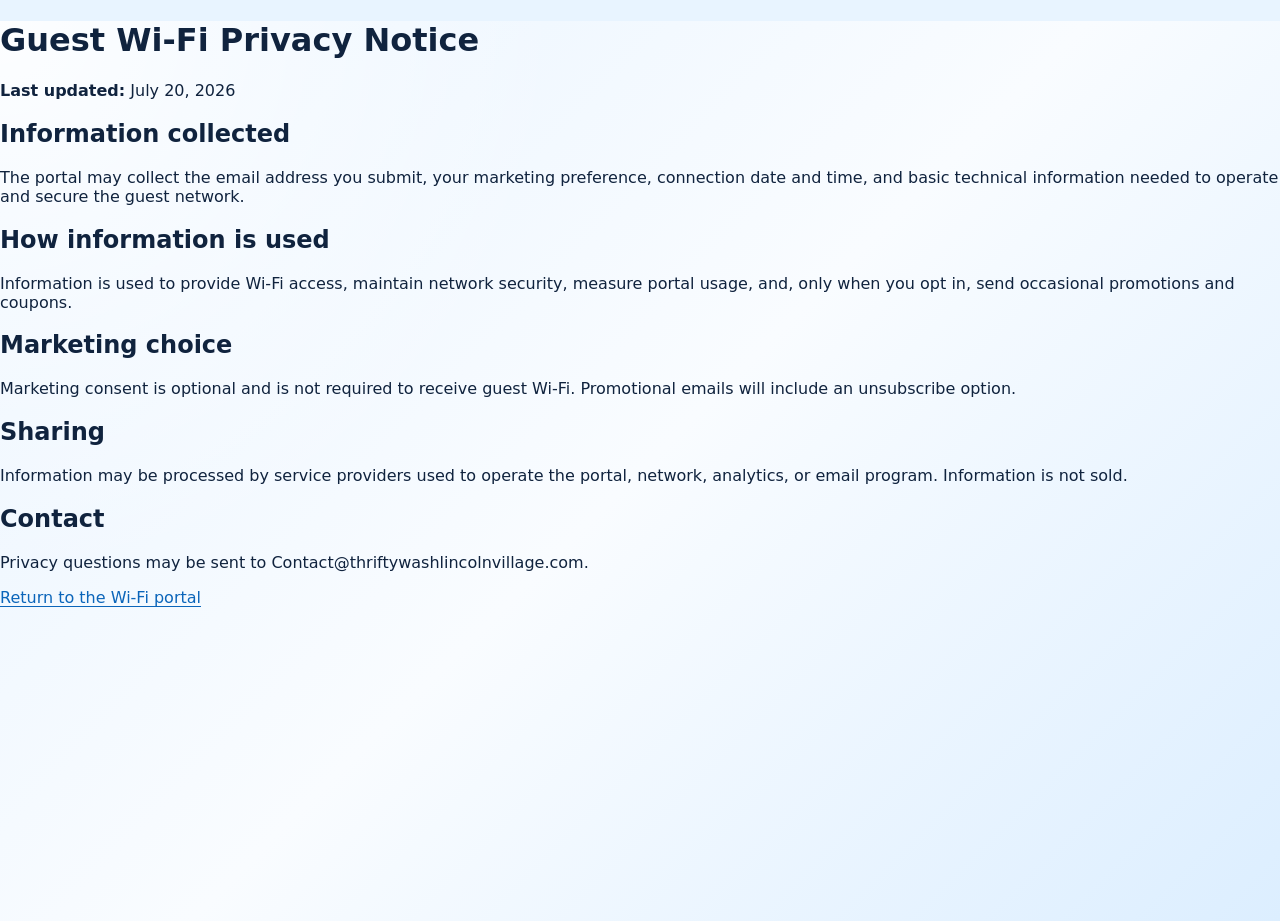
<file: privacy.html>
<!DOCTYPE html>
<html lang="en">
<head>
  <meta charset="UTF-8">
  <meta name="viewport" content="width=device-width, initial-scale=1.0">
  <title>Privacy | Lincoln Village Thrifty Wash</title>
  <link rel="stylesheet" href="styles.css">
</head>
<body>
  <main class="legal-page">
    <h1>Guest Wi-Fi Privacy Notice</h1>
    <p><strong>Last updated:</strong> July 20, 2026</p>
    <h2>Information collected</h2>
    <p>The portal may collect the email address you submit, your marketing preference, connection date and time, and basic technical information needed to operate and secure the guest network.</p>
    <h2>How information is used</h2>
    <p>Information is used to provide Wi-Fi access, maintain network security, measure portal usage, and, only when you opt in, send occasional promotions and coupons.</p>
    <h2>Marketing choice</h2>
    <p>Marketing consent is optional and is not required to receive guest Wi-Fi. Promotional emails will include an unsubscribe option.</p>
    <h2>Sharing</h2>
    <p>Information may be processed by service providers used to operate the portal, network, analytics, or email program. Information is not sold.</p>
    <h2>Contact</h2>
    <p>Privacy questions may be sent to Contact@thriftywashlincolnvillage.com.</p>
    <p><a href="index.html">Return to the Wi-Fi portal</a></p>
  </main>
</body>
</html>
</file>
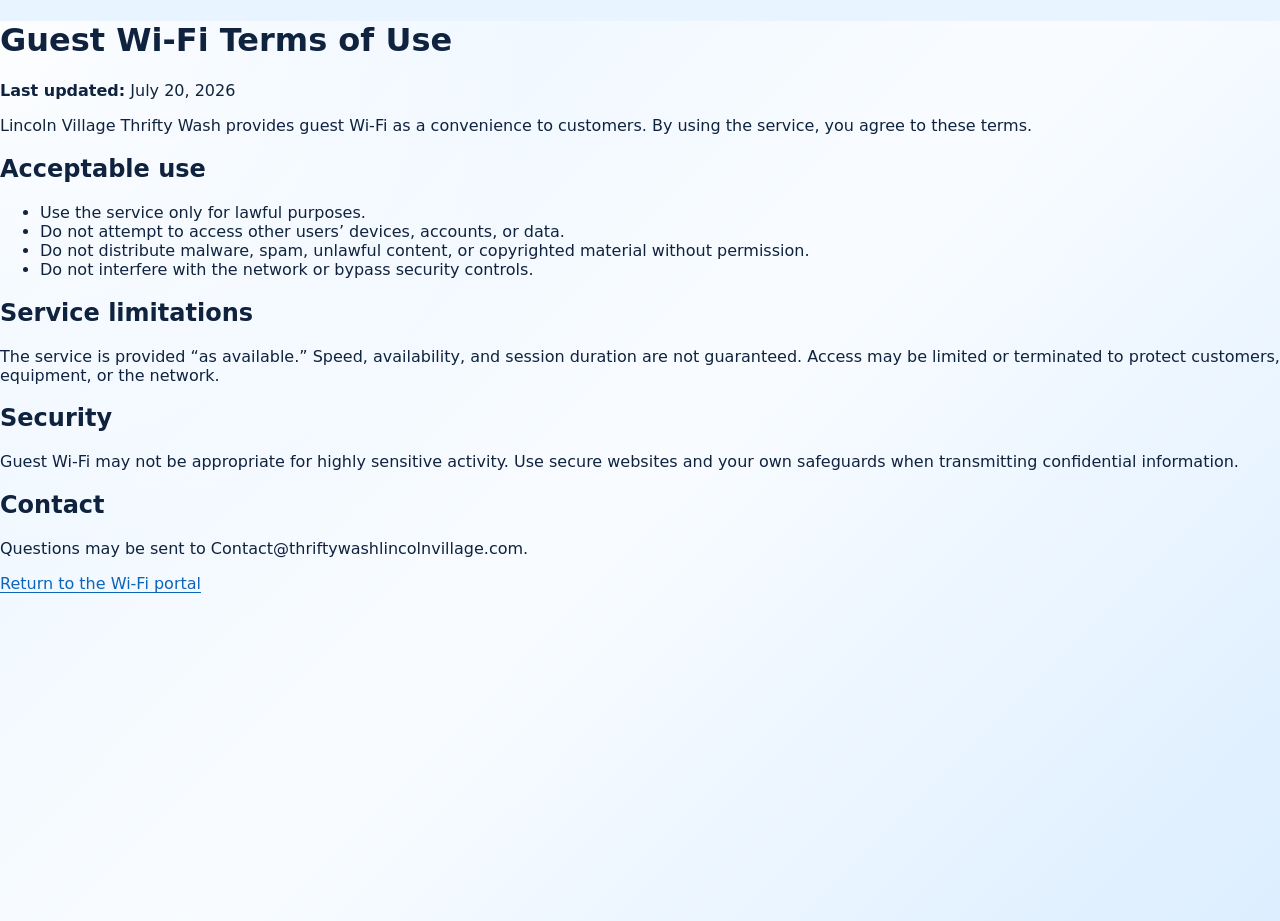
<file: terms.html>
<!DOCTYPE html>
<html lang="en">
<head>
  <meta charset="UTF-8">
  <meta name="viewport" content="width=device-width, initial-scale=1.0">
  <title>Wi-Fi Terms | Lincoln Village Thrifty Wash</title>
  <link rel="stylesheet" href="styles.css">
</head>
<body>
  <main class="legal-page">
    <h1>Guest Wi-Fi Terms of Use</h1>
    <p><strong>Last updated:</strong> July 20, 2026</p>
    <p>Lincoln Village Thrifty Wash provides guest Wi-Fi as a convenience to customers. By using the service, you agree to these terms.</p>
    <h2>Acceptable use</h2>
    <ul>
      <li>Use the service only for lawful purposes.</li>
      <li>Do not attempt to access other users’ devices, accounts, or data.</li>
      <li>Do not distribute malware, spam, unlawful content, or copyrighted material without permission.</li>
      <li>Do not interfere with the network or bypass security controls.</li>
    </ul>
    <h2>Service limitations</h2>
    <p>The service is provided “as available.” Speed, availability, and session duration are not guaranteed. Access may be limited or terminated to protect customers, equipment, or the network.</p>
    <h2>Security</h2>
    <p>Guest Wi-Fi may not be appropriate for highly sensitive activity. Use secure websites and your own safeguards when transmitting confidential information.</p>
    <h2>Contact</h2>
    <p>Questions may be sent to Contact@thriftywashlincolnvillage.com.</p>
    <p><a href="index.html">Return to the Wi-Fi portal</a></p>
  </main>
</body>
</html>
</file>
<file: styles.css>
* {
  box-sizing: border-box;
}

:root {
  --navy: #082f68;
  --navy-2: #0b438b;
  --blue: #1678d2;
  --blue-2: #2399ee;
  --ice: #edf7ff;
  --line: #b9ddff;
  --ink: #10233e;
  --muted: #5a6c82;
  --success: #15804a;
  --danger: #b42318;
  --shadow: 0 28px 80px rgba(5, 42, 91, 0.24);
}

html {
  min-height: 100%;
  background: #e8f4ff;
}

body {
  min-height: 100vh;
  margin: 0;
  font-family:
    "Inter",
    system-ui,
    -apple-system,
    BlinkMacSystemFont,
    "Segoe UI",
    sans-serif;
  color: var(--ink);
  background:
    radial-gradient(
      circle at top left,
      rgba(255, 255, 255, 0.9),
      transparent 36%
    ),
    linear-gradient(135deg, #e9f4ff, #f9fcff 50%, #dceeff);
}

a {
  color: #0b65ba;
  text-underline-offset: 3px;
}

.site-shell {
  width: min(100%, 1080px);
  min-height: 100vh;
  margin: 0 auto;
  overflow: hidden;
  background: rgba(255, 255, 255, 0.16);
  box-shadow: 0 0 75px rgba(5, 42, 91, 0.16);
}

.hero {
  position: relative;
  min-height: 420px;
  background: url("images/hero-background.png") center top / cover no-repeat;
}

.hero-shade {
  position: absolute;
  inset: 0;
  background: linear-gradient(
    to bottom,
    rgba(255, 255, 255, 0.02),
    rgba(255, 255, 255, 0.12)
  );
}

.hero-spacer {
  min-height: 360px;
}

.portal-card {
  position: relative;
  z-index: 2;
  width: min(calc(100% - 28px), 780px);
  margin: -2px auto 26px;
  padding: clamp(28px, 5vw, 52px);
  border: 1px solid rgba(255, 255, 255, 0.75);
  border-radius: 34px;
  background: rgba(255, 255, 255, 0.94);
  backdrop-filter: blur(18px);
  box-shadow: var(--shadow);
  transition:
    transform 0.25s ease,
    box-shadow 0.25s ease;
}

.portal-card:hover {
  transform: translateY(-2px);
  box-shadow: 0 32px 90px rgba(5, 42, 91, 0.28);
}

.status-pill {
  width: fit-content;
  margin: 0 auto 18px;
  padding: 8px 14px;
  display: inline-flex;
  align-items: center;
  gap: 8px;
  border: 1px solid #c6e3ff;
  border-radius: 999px;
  background: #f1f8ff;
  color: #0c5ca8;
  font-size: 0.84rem;
  font-weight: 800;
}

.mini-wifi,
.button-wifi {
  fill: none;
  stroke: currentColor;
  stroke-width: 2;
  stroke-linecap: round;
}

.mini-wifi {
  width: 18px;
  height: 18px;
}

.button-wifi {
  width: 27px;
  height: 27px;
}

.title-block {
  text-align: center;
}

.title-block h1 {
  margin: 0;
  color: var(--navy);
  font-size: clamp(1.7rem, 4vw, 2.7rem);
  line-height: 1.12;
  letter-spacing: -0.045em;
}

.headline {
  margin: 20px 0 5px;
  color: var(--blue);
  font-size: clamp(1.2rem, 3vw, 1.75rem);
  font-weight: 800;
}

.subhead {
  margin: 0 0 30px;
  color: var(--muted);
}

.field-group {
  margin-bottom: 20px;
}

.field-group label {
  display: block;
  margin-bottom: 8px;
  color: var(--navy);
  font-size: 0.92rem;
  font-weight: 800;
}

.input-wrap {
  position: relative;
}

.input-wrap svg {
  position: absolute;
  left: 16px;
  top: 50%;
  width: 20px;
  height: 20px;
  transform: translateY(-50%);
  fill: none;
  stroke: #6b7f96;
  stroke-width: 1.8;
}

.input-wrap input {
  width: 100%;
  min-height: 58px;
  padding: 0 16px 0 48px;
  border: 2px solid #cbd9e7;
  border-radius: 15px;
  background: rgba(255, 255, 255, 0.95);
  color: var(--ink);
  font: inherit;
  transition:
    border-color 0.2s ease,
    box-shadow 0.2s ease,
    transform 0.2s ease;
}

.input-wrap input:focus {
  outline: none;
  border-color: var(--blue-2);
  box-shadow: 0 0 0 5px rgba(35, 153, 238, 0.14);
  transform: translateY(-1px);
}

.terms-card {
  display: grid;
  grid-template-columns: auto 1fr;
  gap: 18px;
  align-items: center;
  margin: 24px 0 18px;
  padding: 22px;
  border: 1px solid var(--line);
  border-radius: 20px;
  background: linear-gradient(
    145deg,
    rgba(255, 255, 255, 0.88),
    rgba(231, 244, 255, 0.95)
  );
  box-shadow: inset 0 1px 0 rgba(255, 255, 255, 0.9);
}

.shield {
  width: 62px;
  height: 68px;
  display: grid;
  place-items: center;
  border-radius: 22px;
  background: linear-gradient(145deg, #278fe0, #0a3e83);
  box-shadow:
    inset 0 0 0 4px rgba(255, 255, 255, 0.16),
    0 8px 18px rgba(8, 63, 132, 0.2);
}

.shield svg {
  width: 40px;
  height: 46px;
  fill: none;
  stroke: white;
  stroke-width: 1.9;
  stroke-linecap: round;
  stroke-linejoin: round;
}

.terms-card h2,
.reminder h2 {
  margin: 0 0 6px;
  color: var(--navy);
  font-size: 1rem;
}

.terms-card p,
.reminder p {
  margin: 0;
  color: #364c65;
  line-height: 1.55;
}

.check-row {
  display: grid;
  grid-template-columns: 24px 1fr;
  gap: 12px;
  align-items: start;
  margin: 14px 0 0;
  line-height: 1.5;
}

.check-row input {
  width: 21px;
  height: 21px;
  margin: 0;
  accent-color: var(--blue);
}

.check-row.optional {
  color: var(--muted);
  font-size: 0.93rem;
}

.field-error {
  min-height: 1.1em;
  margin: 6px 0 0;
  color: var(--danger);
  font-size: 0.86rem;
  font-weight: 700;
}

#connect-button {
  position: relative;
  width: 100%;
  min-height: 74px;
  margin-top: 26px;
  overflow: hidden;
  border: 0;
  border-radius: 18px;
  display: inline-flex;
  align-items: center;
  justify-content: center;
  gap: 13px;
  color: white;
  background: linear-gradient(180deg, #258fe8, #1169c5);
  box-shadow:
    0 7px 0 #0753a2,
    0 14px 30px rgba(18, 105, 197, 0.28);
  font: inherit;
  font-size: clamp(1.08rem, 2.8vw, 1.42rem);
  font-weight: 800;
  cursor: pointer;
  transition:
    transform 0.18s ease,
    filter 0.18s ease,
    box-shadow 0.18s ease;
}

#connect-button:hover {
  transform: translateY(-2px);
  filter: brightness(1.08);
  box-shadow:
    0 9px 0 #0753a2,
    0 18px 36px rgba(18, 105, 197, 0.32),
    0 0 24px rgba(35, 153, 238, 0.35);
}

#connect-button:active {
  transform: translateY(2px);
  filter: brightness(0.98);
  box-shadow:
    0 5px 0 #0753a2,
    0 10px 20px rgba(18, 105, 197, 0.22);
}

#connect-button::before {
  content: "";
  position: absolute;
  inset: 0;
  background: linear-gradient(
    120deg,
    transparent 20%,
    rgba(255, 255, 255, 0.25) 50%,
    transparent 80%
  );
  transform: translateX(-150%);
  transition: transform 0.7s ease;
}

#connect-button:hover::before {
  transform: translateX(150%);
}

#connect-button:disabled {
  cursor: wait;
  opacity: 0.78;
}

.button-glow {
  position: absolute;
  top: -70%;
  left: -30%;
  width: 36%;
  height: 240%;
  background: linear-gradient(
    90deg,
    transparent,
    rgba(255, 255, 255, 0.34),
    transparent
  );
  transform: rotate(20deg);
  animation: shine 4.5s infinite;
}

.button-wifi {
  width: 27px;
  height: 27px;
  position: relative;
  z-index: 1;
}

.button-label {
  position: relative;
  z-index: 1;
}

@keyframes shine {
  0%,
  55% {
    left: -42%;
  }
  75%,
  100% {
    left: 125%;
  }
}

.form-status {
  min-height: 1.25em;
  margin: 16px 0 0;
  text-align: center;
  font-weight: 800;
}

.form-status.success {
  color: var(--success);
}

.form-status.error {
  color: var(--danger);
}

.reminder,
.review-card {
  margin-top: 28px;
  border-radius: 20px;
}

.reminder {
  display: grid;
  grid-template-columns: auto 1fr;
  gap: 18px;
  align-items: center;
  padding: 22px;
  background: linear-gradient(145deg, #e8f4ff, #d9ecff);
}

.reminder-icon {
  width: 62px;
  height: 62px;
  display: grid;
  place-items: center;
  border: 2px solid #1c6bb7;
  border-radius: 18px;
  background: white;
  color: #0c5ca8;
  box-shadow: 0 9px 20px rgba(12, 92, 168, 0.14);
}

.reminder-icon svg {
  width: 35px;
  height: 35px;
  fill: none;
  stroke: currentColor;
  stroke-width: 1.8;
  stroke-linecap: round;
  stroke-linejoin: round;
}

.eyebrow {
  margin-bottom: 4px !important;
  color: var(--blue) !important;
  font-size: 1.15rem;
    font-weight: 1200;
    letter-spacing: .08em;
    color: #1d4fa8;
}

.review-card {
  padding: 20px 22px;
  display: flex;
  align-items: center;
  justify-content: space-between;
  gap: 18px;
  border: 1px solid #f0d58e;
  background: linear-gradient(145deg, #fffdf6, #fff8dc);
  color: var(--ink);
  text-decoration: none;
  transition:
    transform 0.18s ease,
    box-shadow 0.18s ease;
}

.review-card:hover {
  transform: translateY(-2px);
  box-shadow: 0 13px 28px rgba(89, 70, 12, 0.12);
}

.stars {
  color: #f5b301;
  font-size: 1.28rem;
  letter-spacing: 0.05em;
}

.legal-links {
  margin-top: 24px;
  display: flex;
  justify-content: center;
  gap: 10px;
  color: var(--muted);
  font-size: 0.88rem;
}

footer {
  display: flex;
  flex-direction: column;
  gap: 5px;
  align-items: center;
  padding: 21px 16px 34px;
  color: white;
  text-align: center;
  background:
    radial-gradient(
      circle at 10% 50%,
      rgba(46, 153, 239, 0.24),
      transparent 18%
    ),
    radial-gradient(
      circle at 90% 50%,
      rgba(46, 153, 239, 0.24),
      transparent 18%
    ),
    linear-gradient(180deg, #093a79, #062d63);
}

footer strong {
  font-size: 1.2rem;
}

footer span {
  color: #d5ebff;
}

footer em {
  color: #68bdf9;
  font-weight: 700;
}

.modal {
  position: fixed;
  inset: 0;
  z-index: 50;
  display: grid;
  place-items: center;
  padding: 20px;
  background: rgba(2, 18, 42, 0.62);
  backdrop-filter: blur(8px);
}

.modal[hidden] {
  display: none;
}

.modal-card {
  width: min(100%, 430px);
  padding: 34px;
  border-radius: 24px;
  background: white;
  text-align: center;
  box-shadow: var(--shadow);
}

.success-check {
  width: 66px;
  height: 66px;
  margin: 0 auto 18px;
  display: grid;
  place-items: center;
  border-radius: 50%;
  background: linear-gradient(145deg, #2fbf73, #14834b);
  color: white;
  font-size: 2rem;
  font-weight: 800;
}

.modal-card h2 {
  margin: 0 0 10px;
  color: var(--navy);
}

.modal-card p {
  color: var(--muted);
  line-height: 1.6;
}

.secondary-button {
  min-width: 130px;
  min-height: 46px;
  border: 0;
  border-radius: 12px;
  color: white;
  background: var(--navy-2);
  font: inherit;
  font-weight: 800;
  cursor: pointer;
}

/* ===========================================
   Mobile Responsive
=========================================== */

@media (max-width: 768px) {
  .hero,
  .hero-spacer {
    min-height: 170px;
    height: 170px;
  }

  .hero {
    background-size: auto 170px;
    background-position: top center;
    background-repeat: no-repeat;
  }

  .portal-card {
    width: calc(100% - 14px);
    margin-top: 4px;
    padding: 22px 16px 26px;
    border-radius: 22px;
  }

  .status-pill {
    margin-bottom: 16px;
    font-size: 0.76rem;
  }

  .title-block h1 {
    font-size: 1.65rem;
    line-height: 1.08;
    letter-spacing: -0.03em;
  }

  .headline {
    margin-top: 14px;
    font-size: 1.05rem;
  }

  .subhead {
    margin-bottom: 22px;
    font-size: 0.88rem;
  }

  .input-wrap input {
    min-height: 56px;
    font-size: 16px;
  }

  .terms-card {
    grid-template-columns: 46px 1fr;
    gap: 12px;
    padding: 16px;
    text-align: left;
  }

  .shield {
    width: 46px;
    height: 52px;
    margin: 0;
    border-radius: 15px;
  }

  .shield svg {
    width: 29px;
    height: 34px;
  }

  .terms-card h2 {
    font-size: 0.92rem;
  }

  .terms-card p {
    font-size: 0.82rem;
    line-height: 1.4;
  }

  .check-row {
    font-size: 0.9rem;
  }

  #connect-button {
    min-height: 64px;
    font-size: 1.08rem;
  }

  .reminder {
    grid-template-columns: 46px 1fr;
    gap: 12px;
    padding: 16px;
    text-align: left;
  }

  .reminder-icon {
    width: 46px;
    height: 46px;
    margin: 0;
  }

  .review-card {
    padding: 16px;
  }



}   /* <-- Close the media query HERE */

/* ===========================================
   Accessibility
=========================================== */

@media (prefers-reduced-motion: reduce) {

  *,
  *::before,
  *::after {
    animation: none !important;
    transition: none !important;
  }

}

.dexterpay-reminder {
  align-items: flex-start;
}

.dexterpay-reminder .reminder-icon {
  font-size: 2rem;
  line-height: 1;
}

.dexterpay-reminder h2 {
  margin: 4px 0 8px;
}

.dexterpay-reminder p {
  margin: 0 0 14px;
}

.dexterpay-button {
  display: inline-block;
  padding: 12px 20px;
  border-radius: 12px;
  background: linear-gradient(180deg, #4b8ef7, #2d6cdf);
  color: #fff;
  font-weight: 700;
  text-decoration: none;
  box-shadow: 0 6px 14px rgba(45, 108, 223, 0.25);
  transition: transform 0.2s ease, box-shadow 0.2s ease;
}

.dexterpay-button:hover {
  transform: translateY(-2px);
  box-shadow: 0 10px 18px rgba(45, 108, 223, 0.35);
}

.dexterpay-button:active {
  transform: translateY(1px);
}

.store-hours-card {
    display: block;
    cursor: default;
    text-decoration: none;
}

.hours-grid {
    margin-top: 14px;
    display: grid;
    gap: 12px;
}

.hours-label {
    font-size: .85rem;
    font-weight: 700;
    text-transform: uppercase;
    letter-spacing: .08em;
    color: #5f6f82;
}

.hours-time {
    font-size: 1.05rem;
    font-weight: 700;
    color: #1d2b3a;
    margin-top: -8px;
}

.hours-row {
    display: flex;
    justify-content: space-between;
    gap: 32px;
    margin-top: 18px;
}

.hours-row > div {
    flex: 1;
}

.hours-row .hours-label {
    margin-bottom: 4px;
}

.hours-row .hours-time {
    margin-top: 0;
}

/* ==========================================
   SOCIAL FOOTER
==
/* ==========================================
   FINAL PORTAL FOOTER
========================================== */

.portal-footer {
    position: relative;
    margin-top: 30px;
    min-height: 120px;
    padding: 24px 28px;
    overflow: hidden;

    background:
        linear-gradient(
            180deg,
            #12336e 0%,
            #0b285b 100%
        );

    border: none;
    border-radius: 0 0 48px 48px;
    text-align: center;
    box-shadow: none;
}

.footer-content {
    position: absolute;
    left: 50%;
    top: 50%;
    transform: translate(-50%, -50%);

    display: flex;
    flex-direction: column;
    align-items: center;
    justify-content: center;

    width: 100%;
    text-align: center;
    z-index: 2;
}

.portal-footer .footer-content strong {
    display: block;
    margin: 0 0 5px;

    color: #ffffff !important;
    font-size: 1.15rem;
    font-weight: 800;
    line-height: 1.2;
}

.footer-location {
    display: flex !important;
    align-items: center;
    justify-content: center;
    gap: 5px;

    margin: 0 0 4px !important;
    color: #d7e4f8 !important;
    font-size: 1rem;
}

.footer-location svg {
    width: 18px;
    height: 18px;
    fill: #5ca0f2;
}

.footer-tagline {
    display: block !important;
    margin: 0 !important;

    color: #58a2ef !important;
    font-size: .98rem;
    font-style: italic;
    font-weight: 700;
}

/* Decorative bubbles */
.footer-bubbles {
    position: absolute;
    z-index: 1;
    top: 20px;

    width: 130px;
    height: 80px;

    pointer-events: none;
}

.bubbles-left {
    left: 12px;
}

.bubbles-right {
    right: 12px;
}

.footer-bubbles span {
    position: absolute;

    display: block;
    width: 14px;
    height: 14px;

    border: 1px solid rgba(83, 165, 248, .65);
    border-radius: 50%;

    background:
        radial-gradient(
            circle at 32% 28%,
            rgba(255, 255, 255, .7),
            rgba(75, 155, 245, .18) 35%,
            rgba(19, 65, 133, .12) 70%
        );

    box-shadow:
        inset 0 0 5px rgba(83, 165, 248, .35),
        0 0 4px rgba(83, 165, 248, .2);
}

.footer-bubbles span:nth-child(1) {
    top: 8px;
    left: 12px;
    width: 18px;
    height: 18px;
}

.footer-bubbles span:nth-child(2) {
    top: 34px;
    left: 34px;
    width: 12px;
    height: 12px;
}

.footer-bubbles span:nth-child(3) {
    top: 13px;
    left: 62px;
    width: 8px;
    height: 8px;
}

.footer-bubbles span:nth-child(4) {
    top: 42px;
    left: 80px;
    width: 20px;
    height: 20px;
}

.footer-bubbles span:nth-child(5) {
    top: 4px;
    left: 105px;
    width: 9px;
    height: 9px;
}

@media (max-width: 600px) {

    .portal-footer {
        min-height: 128px;
        margin-top: 24px;
        padding: 24px 68px 24px 24px;
        border-radius: 22px;
    }

    .portal-footer .footer-content strong {
        font-size: 1rem;
    }

    .footer-location {
        font-size: .9rem;
    }

    .footer-tagline {
        font-size: .88rem;
    }

    .share-button {
        right: 18px;
        width: 48px;
        height: 48px;
    }

    .share-button svg {
        width: 26px;
        height: 26px;
    }

    .bubbles-left {
        left: 8px;
        opacity: .55;
    }

    .bubbles-right {
        right: 42px;
        opacity: .45;
    }

    .footer-bubbles {
        transform: scale(.75);
    }
}
</file>
